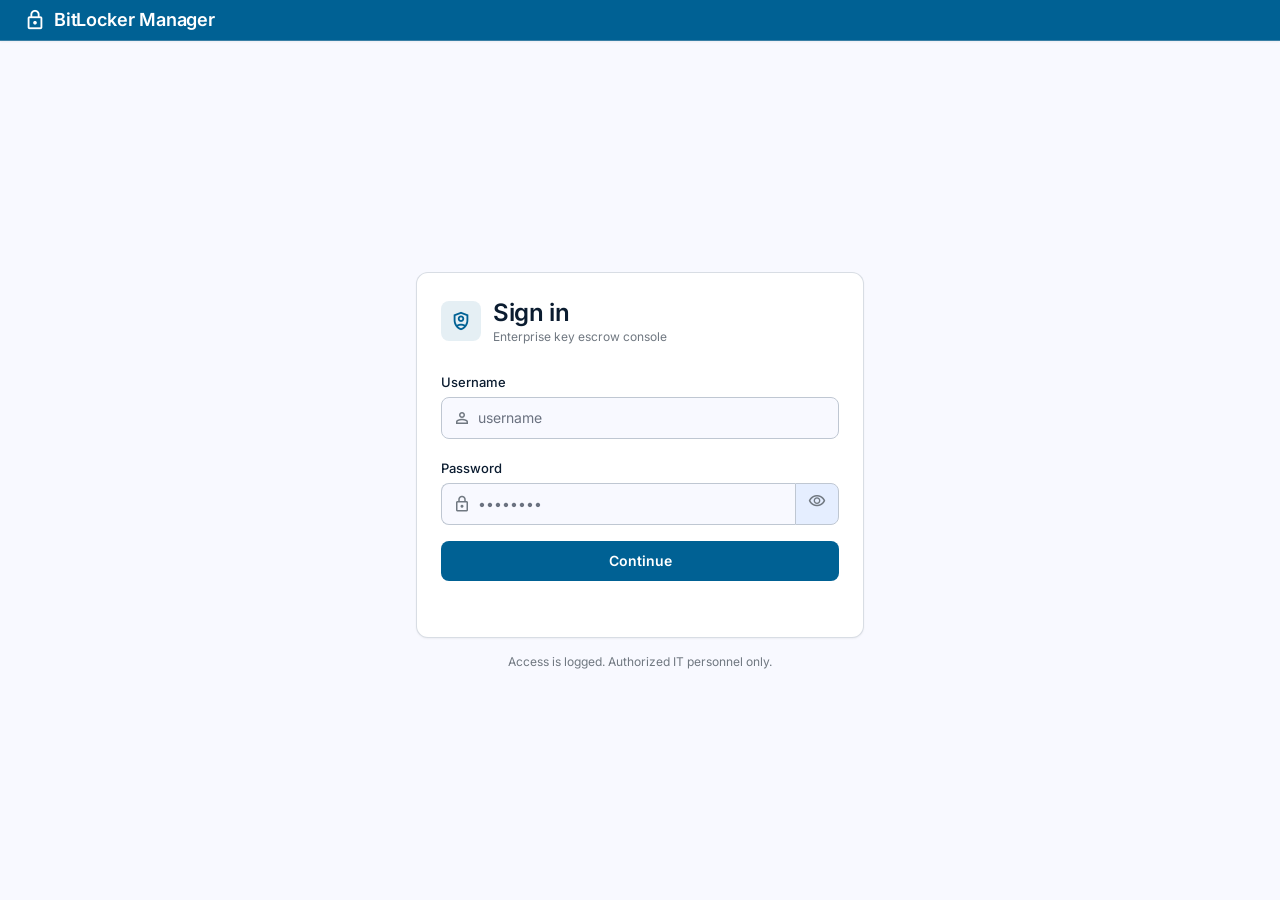
<file: ui/fleet.html>
<!DOCTYPE html>
<html class="h-full bg-surface" lang="en">
<head>
<meta charset="utf-8"/>
<meta content="width=device-width, initial-scale=1.0" name="viewport"/>
<title>BitLocker Manager — Fleet</title>
<link rel="stylesheet" href="assets/app.css"/>
</head>
<body class="min-h-full bg-background font-body-md text-on-surface antialiased flex flex-col">

<!-- TOP BAR -->
<header class="w-full bg-primary text-on-primary shadow-sm border-b border-outline-variant/30">
  <div class="max-w-[1440px] mx-auto px-space-lg py-space-sm flex items-center justify-between">
    <div class="flex items-center gap-space-xl">
      <a class="flex items-center gap-2 text-headline-md font-semibold text-on-primary" href="/ui/fleet.html">
        <span class="material-symbols-outlined text-[22px]">lock</span><span>BitLocker Manager</span>
      </a>
      <nav class="hidden md:flex items-center gap-6">
        <a class="text-on-primary font-semibold border-b-2 border-secondary-fixed text-label-md py-1" href="/ui/fleet.html">Fleet</a>
        <a class="text-primary-fixed hover:text-on-primary text-label-md py-1" href="/ui/audit.html">Audit</a>
        <a id="nav-settings" class="text-primary-fixed hover:text-on-primary text-label-md py-1 hidden" href="/ui/users.html">Settings</a>
      </nav>
    </div>
    <div class="relative">
      <button id="profile-btn" class="flex items-center gap-2 bg-primary-container/40 hover:bg-primary-container/60 cursor-pointer transition-all px-3 py-1.5 rounded-lg border border-primary-fixed-dim/30">
        <span id="avatar-top" class="w-6 h-6 rounded-full bg-secondary-fixed text-on-secondary-fixed flex items-center justify-center font-bold text-xs uppercase">SA</span>
        <span id="whoami" class="text-label-md font-medium text-on-primary">—</span>
        <span class="material-symbols-outlined text-[18px] text-primary-fixed">arrow_drop_down</span>
      </button>
      <div id="profile-menu" class="hidden absolute right-0 mt-1 w-48 bg-surface-container-lowest rounded-lg border border-outline-variant shadow-lg py-1 z-20">
        <a id="menu-settings" href="/ui/users.html" class="hidden flex items-center gap-2 px-3 py-2 text-body-md text-on-surface hover:bg-surface-container"><span class="material-symbols-outlined text-[18px]">manage_accounts</span>Settings — Users</a>
        <button id="menu-helper" class="w-full text-left flex items-center gap-2 px-3 py-2 text-body-md text-on-surface hover:bg-surface-container"><span class="material-symbols-outlined text-[18px]">download</span>Download Unlock Helper</button>
        <div class="my-1 border-t border-outline-variant/40"></div>
        <button id="signout" class="w-full text-left flex items-center gap-2 px-3 py-2 text-body-md text-error hover:bg-surface-container"><span class="material-symbols-outlined text-[18px]">logout</span>Sign out</button>
      </div>
    </div>
  </div>
</header>

<!-- SUB-HEADER -->
<section class="bg-surface-container-lowest border-b border-outline-variant/40">
  <div class="max-w-[1440px] mx-auto px-space-lg py-4 flex flex-col md:flex-row md:items-center md:justify-between gap-4">
    <div class="flex flex-col gap-1">
      <div class="flex items-center gap-2 text-body-sm text-outline">
        <span class="material-symbols-outlined text-[16px] text-primary">devices</span><span class="font-medium text-on-surface">Fleet</span>
      </div>
      <div class="flex items-baseline gap-3">
        <h1 class="text-headline-lg text-on-surface">Device Fleet &amp; Recovery Keys</h1>
        <span id="scope-badge" class="inline-flex items-center px-2 py-0.5 rounded-full text-label-sm bg-surface-container text-primary font-medium">—</span>
      </div>
    </div>
  </div>
</section>

<!-- MAIN -->
<main class="flex-1 max-w-[1440px] w-full mx-auto px-space-lg py-6 flex flex-col gap-5">
  <!-- WORKBENCH -->
  <div class="bg-surface-container-lowest p-4 rounded-xl border border-outline-variant/50 shadow-sm flex flex-col lg:flex-row lg:items-center justify-between gap-4">
    <div class="relative min-w-[280px] max-w-md w-full flex-1">
      <span class="material-symbols-outlined absolute left-3 top-1/2 -translate-y-1/2 text-[18px] text-outline pointer-events-none">search</span>
      <input id="search" class="w-full pl-9 pr-4 py-2 bg-surface text-on-surface text-body-md rounded-lg border border-outline-variant focus:outline-none focus:border-primary focus:ring-2 focus:ring-primary/20 transition-all placeholder:text-outline/70" placeholder="Search hostname, serial, or Recovery Key ID..." type="text"/>
    </div>
    <div class="flex items-center gap-2">
      <button id="btn-dq" class="hidden inline-flex items-center gap-1.5 px-3 py-2 rounded-lg border border-outline-variant bg-surface-container-lowest hover:bg-surface-container text-body-md text-on-surface transition-colors"><span class="material-symbols-outlined text-[18px] text-tertiary">cleaning_services</span><span>Data quality</span></button>
      <div id="export-wrap" class="relative hidden">
        <button id="btn-export" class="inline-flex items-center gap-1.5 px-3 py-2 rounded-lg border border-outline-variant bg-surface-container-lowest hover:bg-surface-container text-body-md text-on-surface transition-colors"><span class="material-symbols-outlined text-[18px]">download</span><span>Export</span><span class="material-symbols-outlined text-[16px] text-outline">arrow_drop_down</span></button>
        <div id="export-menu" class="hidden absolute right-0 mt-1 w-52 bg-surface-container-lowest rounded-lg border border-outline-variant shadow-lg py-1 z-20">
          <div class="px-3 py-1 text-label-sm text-outline uppercase tracking-wider">Inventory (no keys)</div>
          <button data-x="inventory" data-f="csv" class="exp-item w-full text-left px-3 py-1.5 text-body-md text-on-surface hover:bg-surface-container">Inventory · CSV</button>
          <button data-x="inventory" data-f="xlsx" class="exp-item w-full text-left px-3 py-1.5 text-body-md text-on-surface hover:bg-surface-container">Inventory · Excel</button>
          <div class="my-1 border-t border-outline-variant/40"></div>
          <div class="px-3 py-1 text-label-sm text-outline uppercase tracking-wider">Audit report</div>
          <button data-x="audit" data-f="csv" class="exp-item w-full text-left px-3 py-1.5 text-body-md text-on-surface hover:bg-surface-container">Audit log · CSV</button>
          <button data-x="audit" data-f="xlsx" class="exp-item w-full text-left px-3 py-1.5 text-body-md text-on-surface hover:bg-surface-container">Audit log · Excel</button>
        </div>
      </div>
      <button id="btn-import" class="hidden inline-flex items-center gap-1.5 px-3 py-2 rounded-lg border border-outline-variant bg-surface-container-lowest hover:bg-surface-container text-body-md text-on-surface transition-colors"><span class="material-symbols-outlined text-[18px] text-primary">file_upload</span><span>Import</span></button>
      <button id="btn-add" class="hidden inline-flex items-center gap-2 px-4 py-2 rounded-lg bg-secondary text-on-secondary hover:bg-on-secondary-container font-semibold text-body-md shadow-sm transition-all active:scale-98"><span class="material-symbols-outlined text-[20px]">add</span><span>Add device</span></button>
    </div>
  </div>

  <!-- TABLE -->
  <div class="bg-surface-container-lowest rounded-xl border border-outline-variant/60 shadow-sm overflow-hidden flex flex-col">
    <!-- bulk selection toolbar -->
    <div id="bulk-bar" class="blm-bulk hidden">
      <span id="bulk-count" class="text-label-md font-semibold text-on-surface">0 selected</span>
      <div class="flex items-center gap-2">
        <button id="bulk-export" class="inline-flex items-center gap-1.5 px-3 py-1.5 rounded-lg border border-outline-variant bg-surface-container-lowest hover:bg-surface-container text-label-md font-medium text-on-surface transition-colors"><span class="material-symbols-outlined text-[16px]">download</span>Export selected</button>
        <button id="bulk-archive" class="inline-flex items-center gap-1.5 px-3 py-1.5 rounded-lg border border-outline-variant bg-surface-container-lowest hover:bg-surface-container text-label-md font-medium text-on-surface transition-colors"><span class="material-symbols-outlined text-[16px]">inventory_2</span>Archive selected</button>
      </div>
      <button id="bulk-clear" class="ml-auto text-label-md font-medium text-primary hover:underline">Clear selection</button>
    </div>
    <div class="overflow-x-auto blm-scroll" style="max-height:calc(100vh - 240px)">
      <table class="w-full text-left blm-table">
        <thead>
          <tr class="text-label-sm text-outline uppercase tracking-wider">
            <th class="py-3.5 pl-6 pr-2 w-10"><input type="checkbox" id="sel-all" class="blm-checkbox" title="Select all on this page"></th>
            <th class="py-3.5 px-4"><span class="blm-sort inline-flex items-center gap-1" data-sort="hostname">Hostname<span class="material-symbols-outlined blm-caret">unfold_more</span></span></th>
            <th class="py-3.5 px-4"><span class="blm-sort inline-flex items-center gap-1" data-sort="serial">Serial<span class="material-symbols-outlined blm-caret">unfold_more</span></span></th>
            <th class="py-3.5 px-4"><span class="blm-sort inline-flex items-center gap-1" data-sort="site">Site<span class="material-symbols-outlined blm-caret">unfold_more</span></span></th>
            <th class="py-3.5 px-4"><span class="blm-sort inline-flex items-center gap-1" data-sort="volume_id">Recovery Key ID<span class="material-symbols-outlined blm-caret">unfold_more</span></span></th>
            <th class="py-3.5 px-4">Status</th>
            <th class="py-3.5 pr-6 pl-4 text-right">Actions</th>
          </tr>
        </thead>
        <tbody id="rows" class="text-body-md"></tbody>
      </table>
    </div>
    <div class="px-6 py-3.5 bg-surface border-t border-outline-variant/40 flex items-center justify-between text-body-sm text-outline">
      <div id="footer-count">—</div>
      <div class="flex items-center gap-2">
        <button id="prev" class="p-1 rounded text-outline hover:text-on-surface disabled:text-outline-variant disabled:cursor-not-allowed" disabled><span class="material-symbols-outlined text-[18px]">chevron_left</span></button>
        <span id="page-label" class="px-2.5 py-0.5 rounded bg-surface-container font-semibold text-primary">1</span>
        <button id="next" class="p-1 rounded text-outline hover:text-on-surface disabled:text-outline-variant disabled:cursor-not-allowed" disabled><span class="material-symbols-outlined text-[18px]">chevron_right</span></button>
      </div>
    </div>
  </div>

  <div class="bg-surface-container-low border border-surface-container-high rounded-xl p-4 flex items-start gap-3.5">
    <span class="material-symbols-outlined text-primary text-[22px] mt-0.5 shrink-0">info</span>
    <div class="flex-1">
      <h4 class="text-label-md font-semibold text-on-surface">Recovery keys are never shown in this list</h4>
      <p class="text-body-sm text-outline mt-0.5 leading-relaxed">Only the Recovery Key ID (the lookup handle shown on the BitLocker recovery screen) appears here. Use <b>Unlock</b> to provision a key to a Pico, or break-glass <b>Reveal</b> (super-admins, logged as high-severity) when the USB path fails.</p>
    </div>
  </div>
</main>

<!-- UNLOCK MODAL -->
<div id="ul-modal" class="hidden fixed inset-0 z-30 flex items-start justify-center p-4" style="background:rgba(15,23,42,0.4)">
  <div class="bg-surface-container-lowest rounded-xl shadow-xl w-full max-w-md mt-16 border border-outline-variant">
    <div class="flex items-center justify-between px-5 py-3.5 border-b border-outline-variant/50">
      <h3 id="ul-title" class="text-headline-md text-on-surface flex items-center gap-2"><span class="material-symbols-outlined text-[20px] text-primary">usb</span>Unlock</h3>
      <button class="ul-close text-outline hover:text-on-surface"><span class="material-symbols-outlined">close</span></button>
    </div>
    <div id="ul-body" class="p-5 flex flex-col gap-3"></div>
  </div>
</div>

<!-- REVEAL MODAL (break-glass) -->
<div id="rv-modal" class="hidden fixed inset-0 z-30 flex items-start justify-center p-4" style="background:rgba(15,23,42,0.4)">
  <div class="bg-surface-container-lowest rounded-xl shadow-xl w-full max-w-md mt-16 border border-outline-variant">
    <div class="flex items-center justify-between px-5 py-3.5 border-b border-outline-variant/50 bg-error-container/40">
      <h3 class="text-headline-md text-on-error-container flex items-center gap-2"><span class="material-symbols-outlined text-[20px]">warning</span>Break-glass reveal</h3>
      <button class="rv-close text-outline hover:text-on-surface"><span class="material-symbols-outlined">close</span></button>
    </div>
    <div class="p-5 flex flex-col gap-3">
      <div class="p-3 rounded-lg bg-tertiary-fixed/50 text-on-tertiary-fixed-variant text-body-sm">Reveals the plaintext recovery key for <b id="rv-host"></b>. Logged as high-severity and flagged for rotation. Use only when the Pico/USB path fails.</div>
      <div><label class="text-label-md text-on-surface-variant">Reason / ticket</label>
        <input id="rv-reason" class="mt-1 w-full px-3 py-2 bg-surface rounded-lg border border-outline-variant text-body-md focus:outline-none focus:border-primary" placeholder="e.g. USB path failed on this unit"></div>
      <div><label class="text-label-md text-on-surface-variant">Step-up MFA code</label>
        <input id="rv-code" inputmode="numeric" maxlength="6" class="mt-1 w-full px-3 py-2 bg-surface rounded-lg border border-outline-variant text-body-lg tracking-[0.3em] text-center font-code-sm focus:outline-none focus:border-primary" placeholder="000000"></div>
      <button id="rv-go" class="inline-flex items-center justify-center gap-2 px-4 py-2 rounded-lg bg-error text-on-error font-semibold hover:bg-on-error-container"><span class="material-symbols-outlined text-[18px]">key</span>Reveal key</button>
      <div id="rv-out"></div>
    </div>
  </div>
</div>

<!-- ADD / EDIT DEVICE MODAL -->
<div id="dev-modal" class="hidden fixed inset-0 z-30 flex items-start justify-center p-4 overflow-y-auto" style="background:rgba(15,23,42,0.4)">
  <div class="bg-surface-container-lowest rounded-xl shadow-xl w-full max-w-lg mt-10 border border-outline-variant">
    <div class="flex items-center justify-between px-5 py-3.5 border-b border-outline-variant/50">
      <h3 id="dev-title" class="text-headline-md text-on-surface">Add device</h3>
      <button class="dev-close text-outline hover:text-on-surface"><span class="material-symbols-outlined">close</span></button>
    </div>
    <div class="p-5 flex flex-col gap-3">
      <div class="grid grid-cols-2 gap-3">
        <div><label class="text-label-md text-on-surface-variant">Hostname</label><input id="d-host" class="mt-1 w-full px-3 py-2 bg-surface rounded-lg border border-outline-variant text-body-md focus:outline-none focus:border-primary"></div>
        <div><label class="text-label-md text-on-surface-variant">Site</label><select id="d-site" class="mt-1 w-full px-3 py-2 bg-surface rounded-lg border border-outline-variant text-body-md focus:outline-none focus:border-primary"></select></div>
      </div>
      <div class="grid grid-cols-2 gap-3">
        <div><label class="text-label-md text-on-surface-variant">Department</label><input id="d-dept" class="mt-1 w-full px-3 py-2 bg-surface rounded-lg border border-outline-variant text-body-md focus:outline-none focus:border-primary"></div>
        <div><label class="text-label-md text-on-surface-variant">Serial</label><input id="d-serial" class="mt-1 w-full px-3 py-2 bg-surface rounded-lg border border-outline-variant text-body-md focus:outline-none focus:border-primary"></div>
      </div>
      <div id="d-key-block" class="flex flex-col gap-3">
        <div><label class="text-label-md text-on-surface-variant">Recovery Key ID <span class="text-outline">(8-4-4-4-12)</span></label><input id="d-keyid" class="mt-1 w-full px-3 py-2 bg-surface rounded-lg border border-outline-variant text-code-sm font-code-sm focus:outline-none focus:border-primary" placeholder="0A8DC46F-385F-40CA-880C-A756000BA5CF"></div>
        <div><label class="text-label-md text-on-surface-variant">Recovery Key <span class="text-outline">(8 groups of 6 digits)</span></label><input id="d-key" class="mt-1 w-full px-3 py-2 bg-surface rounded-lg border border-outline-variant text-code-sm font-code-sm focus:outline-none focus:border-primary" placeholder="000000-000000-000000-000000-000000-000000-000000-000000"></div>
        <p class="text-body-sm text-outline">The key is encrypted at rest and never shown back. Paste it in any format — separators are optional.</p>
      </div>
      <div class="flex items-center gap-3 pt-1">
        <button id="d-save" class="inline-flex items-center gap-2 px-4 py-2 rounded-lg bg-primary text-on-primary font-semibold hover:bg-surface-tint">Save</button>
        <span id="d-err" class="text-body-sm text-error"></span>
      </div>
    </div>
  </div>
</div>

<!-- DATA QUALITY MODAL -->
<div id="dq-modal" class="hidden fixed inset-0 z-30 flex items-start justify-center p-4 overflow-y-auto" style="background:rgba(15,23,42,0.4)">
  <div class="bg-surface-container-lowest rounded-xl shadow-xl w-full max-w-3xl mt-10 border border-outline-variant">
    <div class="flex items-center justify-between px-5 py-3.5 border-b border-outline-variant/50">
      <h3 class="text-headline-md text-on-surface flex items-center gap-2"><span class="material-symbols-outlined text-[20px] text-tertiary">cleaning_services</span>Data quality — records needing enrichment</h3>
      <button class="dq-close text-outline hover:text-on-surface"><span class="material-symbols-outlined">close</span></button>
    </div>
    <div class="p-5">
      <div id="dq-summary" class="flex flex-wrap gap-2 mb-3"></div>
      <div class="overflow-x-auto max-h-[55vh] rounded-lg border border-outline-variant/50">
        <table class="w-full text-left"><thead><tr class="bg-surface text-label-sm text-outline uppercase tracking-wider"><th class="py-2.5 px-4">Hostname</th><th class="py-2.5 px-4">Site</th><th class="py-2.5 px-4">Serial</th><th class="py-2.5 px-4">Recovery Key ID</th><th class="py-2.5 px-4">Missing</th></tr></thead><tbody id="dq-rows" class="divide-y divide-outline-variant/30 text-body-md"></tbody></table>
      </div>
    </div>
  </div>
</div>

<!-- IMPORT MODAL -->
<div id="imp-modal" class="hidden fixed inset-0 z-30 flex items-start justify-center p-4 overflow-y-auto" style="background:rgba(15,23,42,0.4)">
  <div class="bg-surface-container-lowest rounded-xl shadow-xl w-full max-w-2xl mt-10 border border-outline-variant">
    <div class="flex items-center justify-between px-5 py-3.5 border-b border-outline-variant/50">
      <h3 class="text-headline-md text-on-surface flex items-center gap-2"><span class="material-symbols-outlined text-[20px] text-primary">file_upload</span>Import devices</h3>
      <button class="imp-close text-outline hover:text-on-surface"><span class="material-symbols-outlined">close</span></button>
    </div>
    <div class="p-5 flex flex-col gap-3">
      <div class="p-3 rounded-lg bg-primary-fixed/40 text-on-primary-fixed-variant text-body-sm">Bulk-add devices with their recovery keys. After a successful import, delete the source files/sheet — a plaintext copy defeats the vault.</div>
      <div class="inline-flex p-1 bg-surface-container rounded-lg border border-outline-variant/30 text-label-md w-max">
        <button id="imp-tab-txt" class="imp-tab px-3 py-1 rounded bg-surface-container-lowest font-semibold text-primary shadow-sm">BitLocker .txt files</button>
        <button id="imp-tab-csv" class="imp-tab px-3 py-1 rounded text-on-surface-variant hover:text-on-surface">CSV spreadsheet</button>
      </div>
      <div id="imp-pane-txt">
        <input id="imp-txt" type="file" accept=".txt" multiple class="block w-full text-body-md text-on-surface file:mr-3 file:py-2 file:px-3 file:rounded-lg file:border file:border-outline-variant file:bg-surface-container file:text-on-surface file:cursor-pointer">
        <p class="text-body-sm text-outline mt-1">Native Windows <code class="font-code-sm">BitLocker_Recovery_Key_*.txt</code> files. Hostname/Site/Serial import blank when the file only has the Identifier, and get flagged for enrichment.</p>
      </div>
      <div id="imp-pane-csv" class="hidden">
        <input id="imp-csv" type="file" accept=".csv" class="block w-full text-body-md text-on-surface file:mr-3 file:py-2 file:px-3 file:rounded-lg file:border file:border-outline-variant file:bg-surface-container file:text-on-surface file:cursor-pointer">
        <p class="text-body-sm text-outline mt-1">Recognised columns: <b>Hostname · Site · Identifier · Recovery Key</b> (plus optional Serial). Other columns are ignored.</p>
      </div>
      <div id="imp-preview" class="text-body-sm"></div>
      <div id="imp-errors" class="text-body-sm text-tertiary"></div>
      <div class="flex items-center gap-3">
        <button id="imp-commit" disabled class="inline-flex items-center gap-2 px-4 py-2 rounded-lg bg-secondary text-on-secondary font-semibold hover:bg-on-secondary-container disabled:opacity-50 disabled:cursor-not-allowed"><span class="material-symbols-outlined text-[18px]">check</span>Import <span id="imp-count"></span></button>
      </div>
    </div>
  </div>
</div>

<!-- toast -->
<div id="toast" class="hidden fixed bottom-5 left-1/2 -translate-x-1/2 z-40 px-4 py-2.5 rounded-lg bg-inverse-surface text-inverse-on-surface text-body-md shadow-lg"></div>

<script>
const TOKEN = sessionStorage.getItem("blm_token");
if (!TOKEN) location.replace("/ui/login.html");
const esc = s => (s==null?"":String(s)).replace(/[&<>"]/g, c => ({'&':'&amp;','<':'&lt;','>':'&gt;','"':'&quot;'}[c]));
function claims(){ try { const p = TOKEN.split('.')[1].replace(/-/g,'+').replace(/_/g,'/'); return JSON.parse(decodeURIComponent(escape(atob(p)))); } catch(e){ return {}; } }
async function api(path, opts={}){
  const r = await fetch(path, {...opts, headers:{'Content-Type':'application/json','Authorization':'Bearer '+TOKEN, ...(opts.headers||{})}});
  if (r.status === 401){ sessionStorage.removeItem("blm_token"); location.replace("/ui/login.html"); return new Promise(()=>{}); }
  const b = await r.json().catch(()=>({}));
  if (!r.ok){
    const d = b.detail;
    const msg = (d && typeof d === "object") ? (d.message || "Request failed") : (d || ("Error "+r.status));
    const err = new Error(msg); err.detail = d; err.status = r.status; throw err;
  }
  return b;
}
const show = id => document.getElementById(id);
const ME = claims();
const isSuper = ME.role === "super_admin";
const canManage = ["admin","super_admin"].includes(ME.role);
const canExport = ["auditor","super_admin"].includes(ME.role);

// profile + role-gated chrome
function segInitials(name){ const s=(name||"?").split(/[^A-Za-z0-9]+/).filter(Boolean); return (s.slice(0,2).map(x=>x[0]).join("")||(name||"?")[0]).toUpperCase(); }
show("whoami").textContent = ME.role + (ME.scope ? " · "+ME.scope : "");
show("avatar-top").textContent = segInitials(ME.sub);
show("scope-badge").textContent = ME.scope ? ("Scope · "+ME.scope) : "All sites";
if (canManage){ show("menu-settings").classList.remove("hidden"); show("nav-settings").classList.remove("hidden"); show("btn-add").classList.remove("hidden"); show("btn-import").classList.remove("hidden"); }
if (["auditor","admin","super_admin"].includes(ME.role)) show("btn-dq").classList.remove("hidden");
if (canExport) show("export-wrap").classList.remove("hidden");

show("profile-btn").onclick = e => { e.stopPropagation(); show("profile-menu").classList.toggle("hidden"); };
document.addEventListener("click", () => show("profile-menu").classList.add("hidden"));
show("signout").onclick = () => { sessionStorage.removeItem("blm_token"); location.replace("/ui/login.html"); };

let toastT = null;
function toast(msg){ const t = show("toast"); t.textContent = msg; t.classList.remove("hidden"); clearTimeout(toastT); toastT = setTimeout(()=>t.classList.add("hidden"), 2200); }
function soon(){ toast("This flow lands in the next migration step."); }
show("btn-add").onclick = () => openDevice("add", null);
show("btn-import").onclick = openImport;
show("btn-dq").onclick = openDQ;
show("btn-export").onclick = e => { e.stopPropagation(); show("export-menu").classList.toggle("hidden"); };
document.addEventListener("click", () => show("export-menu").classList.add("hidden"));
show("menu-helper").onclick = () => downloadHelper(null);

// ---- devices list ----
let q = "", page = 0, DEV = [], sortCol = "hostname", sortDir = "asc";
const SEL = new Set();   // selected device ids on the current page
// fit the page to the viewport so the table doesn't push the page into a scroll
// (row ~68px; ~480px of fixed chrome: header, sub-header, workbench, footer, banner)
const SIZE = Math.max(4, Math.floor((window.innerHeight - 480) / 68));
async function load(){
  const off = page * SIZE;
  SEL.clear();   // selection is per-page; clear it whenever the page reloads
  let rows = [];
  try { rows = await api(`/devices?q=${encodeURIComponent(q)}&limit=${SIZE}&offset=${off}&sort=${sortCol}&dir=${sortDir}`); }
  catch(e){ show("rows").innerHTML = `<tr><td colspan="7" class="py-6 px-6 text-error">${esc(e.message)}</td></tr>`; return; }
  draw(rows, off);
}
function paintSort(){
  document.querySelectorAll(".blm-sort").forEach(s => {
    const active = s.dataset.sort === sortCol;
    s.classList.toggle("blm-active", active);
    const caret = s.querySelector(".blm-caret");
    if (caret) caret.textContent = active ? (sortDir === "asc" ? "arrow_upward" : "arrow_downward") : "unfold_more";
  });
}
function draw(rows, off){
  DEV = rows;
  show("prev").disabled = page === 0;
  show("next").disabled = rows.length < SIZE;
  show("page-label").textContent = page + 1;
  show("footer-count").innerHTML = rows.length
    ? `Showing <span class='font-semibold text-on-surface'>${off+1}–${off+rows.length}</span> · page ${page+1}`
    : "No devices on this page";
  show("rows").innerHTML = rows.map(d => {
    const host = d.hostname && d.hostname.trim() ? esc(d.hostname) : `<span class="text-outline">—</span>`;
    const serial = d.serial ? `<span class="font-code-sm text-code-sm">${esc(d.serial)}</span>` : `<span class="text-outline">—</span>`;
    const keyid = d.recovery_key_id ? `<span class="font-code-sm text-code-sm blm-muted">${esc(d.recovery_key_id)}</span>` : `<span class="text-outline">—</span>`;
    const site = d.site ? `<span class="inline-flex items-center px-2 py-0.5 rounded text-label-sm bg-surface-container text-primary font-medium">${esc(d.site)}</span>` : `<span class="text-outline">—</span>`;
    const status = d.has_active_key
      ? `<span class="inline-flex items-center gap-1 px-2.5 py-0.5 rounded-full text-label-sm font-semibold bg-secondary-container/60 text-secondary border border-secondary-fixed"><span class="material-symbols-outlined text-[13px]">lock</span>key on file</span>`
      : `<span class="inline-flex items-center gap-1 px-2.5 py-0.5 rounded-full text-label-sm font-semibold bg-tertiary-fixed text-on-tertiary-fixed-variant border border-tertiary-fixed-dim"><span class="material-symbols-outlined text-[13px]">lock_open</span>no key</span>`;
    const idh = `data-id="${d.id}" data-host="${esc(d.hostname||'')}"`;
    const unlock = d.has_active_key ? `<button data-act="unlock" ${idh} class="row-act inline-flex items-center gap-1 px-3 py-1.5 rounded-md bg-primary text-on-primary text-label-md font-medium hover:bg-surface-tint"><span class="material-symbols-outlined text-[16px]">usb</span>Unlock</button>` : "";
    const reveal = (isSuper && d.has_active_key) ? `<button data-act="reveal" ${idh} class="row-act inline-flex items-center gap-1 px-2.5 py-1.5 rounded-md border border-error/40 text-error text-label-md font-medium hover:bg-error-container/40"><span class="material-symbols-outlined text-[16px]">key</span>Reveal</button>` : "";
    const edit = isSuper ? `<button data-act="edit" ${idh} class="row-act inline-flex items-center gap-1 px-2.5 py-1.5 rounded-md border border-outline-variant text-on-surface hover:bg-surface-container text-label-md font-medium"><span class="material-symbols-outlined text-[16px]">edit</span>Edit</button>` : "";
    const archive = isSuper ? `<button data-act="archive" ${idh} class="row-act inline-flex items-center gap-1 px-2.5 py-1.5 rounded-md border border-outline-variant text-on-surface hover:bg-surface-container text-label-md font-medium"><span class="material-symbols-outlined text-[16px]">inventory_2</span>Archive</button>` : "";
    const sel = SEL.has(String(d.id));
    return `<tr class="transition-colors${sel ? ' blm-row-sel' : ''}">
      <td class="py-4 pl-6 pr-2"><input type="checkbox" class="blm-checkbox row-chk" data-id="${d.id}"${sel ? ' checked' : ''}></td>
      <td class="py-4 px-4 font-semibold text-on-surface">${host}</td>
      <td class="py-4 px-4">${serial}</td>
      <td class="py-4 px-4 whitespace-nowrap">${site}</td>
      <td class="py-4 px-4 whitespace-nowrap">${keyid}</td>
      <td class="py-4 px-4 whitespace-nowrap">${status}</td>
      <td class="py-4 pr-6 pl-4 text-right whitespace-nowrap"><div class="inline-flex items-center gap-1.5">${unlock}${reveal}${edit}${archive}</div></td>
    </tr>`;
  }).join("") || `<tr><td colspan="7" class="py-10 text-center text-outline">No devices match.</td></tr>`;
  show("rows").querySelectorAll(".row-act").forEach(b => b.onclick = () => {
    const act = b.dataset.act, id = b.dataset.id, host = b.dataset.host;
    if (act === "unlock") return openUnlock(id, host);
    if (act === "reveal") return openReveal(id, host);
    if (act === "archive") return archiveDevice(id, host);
    if (act === "edit") return openDevice("edit", DEV.find(d => d.id === id));
    soon();
  });
  show("rows").querySelectorAll(".row-chk").forEach(c => c.onchange = () => {
    const id = c.dataset.id;
    if (c.checked) SEL.add(id); else SEL.delete(id);
    c.closest("tr").classList.toggle("blm-row-sel", c.checked);
    syncBulk();
  });
  paintSort(); syncBulk();
}
// ---- sorting ----
document.querySelectorAll(".blm-sort").forEach(s => s.onclick = () => {
  const col = s.dataset.sort;
  if (col === sortCol) sortDir = sortDir === "asc" ? "desc" : "asc";
  else { sortCol = col; sortDir = "asc"; }
  page = 0; load();
});
// ---- bulk selection ----
function selectable(){ return [...show("rows").querySelectorAll(".row-chk")]; }
function syncBulk(){
  const n = SEL.size;
  show("bulk-bar").classList.toggle("hidden", n === 0);
  show("bulk-count").textContent = n + " selected";
  const boxes = selectable();
  const all = boxes.length > 0 && boxes.every(c => c.checked);
  const some = boxes.some(c => c.checked);
  const sa = show("sel-all"); sa.checked = all; sa.indeterminate = some && !all;
}
show("sel-all").onchange = e => {
  selectable().forEach(c => {
    c.checked = e.target.checked;
    if (c.checked) SEL.add(c.dataset.id); else SEL.delete(c.dataset.id);
    c.closest("tr").classList.toggle("blm-row-sel", c.checked);
  });
  syncBulk();
};
show("bulk-clear").onclick = () => {
  SEL.clear();
  selectable().forEach(c => { c.checked = false; c.closest("tr").classList.remove("blm-row-sel"); });
  syncBulk();
};
show("bulk-export").onclick = () => {
  const sel = DEV.filter(d => SEL.has(String(d.id)));
  if (!sel.length) return;
  const csvCell = v => { const s = (v==null?"":String(v)); return /[",\n]/.test(s) ? '"'+s.replace(/"/g,'""')+'"' : s; };
  const header = ["Hostname","Serial","Site","Recovery Key ID","Status"];
  const lines = [header.join(",")].concat(sel.map(d => [
    d.hostname||"", d.serial||"", d.site||"", d.recovery_key_id||"", d.has_active_key ? "key on file" : "no key"
  ].map(csvCell).join(",")));
  const blob = new Blob([lines.join("\r\n")], {type:"text/csv"});
  const url = URL.createObjectURL(blob), a = document.createElement("a");
  a.href = url; a.download = `inventory-selected-${sel.length}.csv`;
  document.body.appendChild(a); a.click(); a.remove(); URL.revokeObjectURL(url);
  toast(`Exported ${sel.length} device(s).`);
};
show("bulk-archive").onclick = async () => {
  const ids = [...SEL];
  if (!ids.length) return;
  if (!confirm(`Archive ${ids.length} selected device(s)? They're hidden from the list but records and history are kept.`)) return;
  show("bulk-archive").disabled = true;
  let ok = 0, fail = 0;
  for (const id of ids){ try { await api(`/devices/${id}/archive`, {method:"POST"}); ok++; } catch(e){ fail++; } }
  show("bulk-archive").disabled = false;
  toast(`Archived ${ok}${fail ? `, ${fail} failed` : ""}.`);
  load();
};
// ---- unlock (Pico) ----
const HELPER = "http://127.0.0.1:8765";
let ulCtx = null;
document.querySelectorAll(".ul-close").forEach(b => b.onclick = () => show("ul-modal").classList.add("hidden"));
function openUnlock(id, host){
  ulCtx = {id, host};
  show("ul-title").innerHTML = `<span class="material-symbols-outlined text-[20px] text-primary">usb</span>Unlock ${esc(host || "device")}`;
  show("ul-body").innerHTML = `
    <p class="text-body-sm text-outline">Loads the recovery key onto your plugged-in Pico. The key is never shown on screen.</p>
    <label class="text-label-md text-on-surface-variant">Ticket / reason</label>
    <input id="ul-ticket" class="w-full px-3 py-2 bg-surface rounded-lg border border-outline-variant text-body-md focus:outline-none focus:border-primary" placeholder="e.g. INC-1234 — user locked out">
    <button id="ul-go" class="inline-flex items-center justify-center gap-2 px-4 py-2 rounded-lg bg-primary text-on-primary font-semibold hover:bg-surface-tint"><span class="material-symbols-outlined text-[18px]">bolt</span>Load key to Pico</button>`;
  show("ul-go").onclick = runUnlock;
  show("ul-modal").classList.remove("hidden"); show("ul-ticket").focus();
}
async function runUnlock(){
  const ticket = show("ul-ticket").value;
  show("ul-body").innerHTML = `<div class="flex items-center gap-2 text-on-surface py-2"><span class="material-symbols-outlined animate-spin text-primary">progress_activity</span>Loading the recovery key onto the Pico…</div>`;
  try {
    const co = await api("/checkouts", {method:"POST", body: JSON.stringify({device_id: ulCtx.id, ticket_ref: ticket})});
    let res;
    try {
      const r = await fetch(HELPER+"/load", {method:"POST", headers:{"Content-Type":"application/json"},
        body: JSON.stringify({api: location.origin, checkout_id: co.checkout_id, provisioning_token: co.provisioning_token})});
      res = await r.json();
      if (!r.ok || !res.ok) throw new Error(res.error || "helper error");
    } catch(err){ if (String(err).includes("Failed to fetch")) throw new Error("HELPER_DOWN"); throw err; }
    show("ul-body").innerHTML = `<div class="flex items-start gap-2 p-3 rounded-lg bg-secondary-container/40 text-on-secondary-container"><span class="material-symbols-outlined text-secondary">check_circle</span><div>Key loaded onto the Pico (<b>${esc(res.drive)}</b>). Plug the Pico into the locked machine — it types the key and unlocks it.</div></div>`;
  } catch(e){
    if (e.message === "HELPER_DOWN"){
      show("ul-body").innerHTML = `
        <div class="flex items-start gap-2 p-3 rounded-lg bg-tertiary-fixed/60 text-on-tertiary-fixed-variant"><span class="material-symbols-outlined">power</span><div><b>The Unlock Helper isn't running on this PC.</b> It's a small program that lets this page write the key to your Pico.</div></div>
        <button id="ul-dl" class="inline-flex items-center justify-center gap-2 px-4 py-2 rounded-lg bg-primary text-on-primary font-semibold hover:bg-surface-tint"><span class="material-symbols-outlined text-[18px]">download</span>Download Unlock Helper</button>
        <ol class="text-body-sm text-outline list-decimal pl-5 space-y-0.5"><li>Unzip all files into one folder.</li><li>Double-click <code class="font-code-sm">install-helper.cmd</code> and wait for <b>SUCCESS</b>.</li><li>Plug in your Pico, then click Unlock again.</li></ol>
        <div id="ul-dl-msg" class="text-body-sm"></div>`;
      show("ul-dl").onclick = () => downloadHelper(show("ul-dl-msg"));
    } else {
      show("ul-body").innerHTML = `<div class="p-3 rounded-lg bg-error-container text-on-error-container">${esc(e.message)}</div>`;
    }
  }
}

// ---- break-glass reveal ----
let rvCtx = null, rvTimer = null;
document.querySelectorAll(".rv-close").forEach(b => b.onclick = () => { clearInterval(rvTimer); show("rv-modal").classList.add("hidden"); });
function openReveal(id, host){
  rvCtx = {id, host}; clearInterval(rvTimer);
  show("rv-host").textContent = host || "this device";
  show("rv-reason").value = ""; show("rv-code").value = ""; show("rv-out").innerHTML = "";
  show("rv-modal").classList.remove("hidden");
}
show("rv-go").onclick = async () => {
  show("rv-out").innerHTML = "";
  try {
    const r = await api(`/devices/${rvCtx.id}/reveal`, {method:"POST", body: JSON.stringify({code: show("rv-code").value, reason: show("rv-reason").value})});
    showRevealedKey(r.key_material, r.warning || ""); show("rv-code").value = "";
  } catch(e){ show("rv-out").innerHTML = `<div class="text-error text-body-sm mt-1">${esc(e.message)}</div>`; }
};
function showRevealedKey(key, warning){
  let secs = 30; clearInterval(rvTimer);
  const render = () => {
    show("rv-out").innerHTML = `
      <div class="font-code-sm text-code-sm bg-surface-container text-on-surface rounded-lg p-3 break-all select-all tracking-wide">${esc(key)}</div>
      <div class="flex items-center justify-between mt-2">
        <button id="rv-copy" class="inline-flex items-center gap-1 px-2.5 py-1.5 rounded-md border border-outline-variant text-body-md text-on-surface hover:bg-surface-container"><span class="material-symbols-outlined text-[16px]">content_copy</span>Copy</button>
        <span class="text-body-sm text-outline">Auto-hides in <b id="rv-cd">${secs}</b>s</span>
        <button id="rv-hide" class="inline-flex items-center gap-1 px-2.5 py-1.5 rounded-md border border-outline-variant text-body-md text-on-surface hover:bg-surface-container">Hide now</button>
      </div>
      ${warning ? `<div class="text-tertiary text-body-sm mt-2">${esc(warning)}</div>` : ""}`;
    show("rv-copy").onclick = () => navigator.clipboard.writeText(key).then(() => { show("rv-copy").innerHTML = `<span class="material-symbols-outlined text-[16px]">check</span>Copied`; });
    show("rv-hide").onclick = hideKey;
  };
  const hideKey = () => { clearInterval(rvTimer); show("rv-out").innerHTML = `<div class="text-outline text-body-sm">Key hidden.</div>`; };
  render();
  rvTimer = setInterval(() => { secs--; const cd = show("rv-cd"); if (cd) cd.textContent = secs; if (secs <= 0) hideKey(); }, 1000);
}

// ---- archive ----
async function archiveDevice(id, host){
  if (!confirm(`Archive ${host || "this device"}? It's hidden from the list but its record and history are kept.`)) return;
  try { await api(`/devices/${id}/archive`, {method:"POST"}); toast("Device archived."); load(); }
  catch(e){ alert(e.message); }
}

// ---- helper download ----
async function downloadHelper(msgEl){
  const set = html => { if (msgEl) msgEl.innerHTML = html; else toast(String(html).replace(/<[^>]+>/g,"")); };
  try {
    const r = await fetch("/download/unlock-helper", {headers:{"Authorization":"Bearer "+TOKEN}});
    if (!r.ok){ const b = await r.json().catch(()=>({})); set(`<span class="text-error">${esc((b.detail && b.detail.message) || "Download unavailable.")}</span>`); return; }
    const blob = await r.blob(); const url = URL.createObjectURL(blob);
    const a = document.createElement("a"); a.href = url; a.download = "BLM-Unlock-Helper.zip";
    document.body.appendChild(a); a.click(); a.remove(); URL.revokeObjectURL(url);
    set(`<span class="text-secondary">Downloaded. Unzip and run install-helper.cmd.</span>`);
  } catch(err){ set(`<span class="text-error">Download failed: ${esc(String(err))}</span>`); }
}

// ---- add / edit device ----
let devMode = "add", devId = null;
document.querySelectorAll(".dev-close").forEach(b => b.onclick = () => show("dev-modal").classList.add("hidden"));
async function fillSites(sel, selected){
  if (!window.SITES){ try { window.SITES = await api("/sites"); } catch(e){ window.SITES = []; } }
  show(sel).innerHTML = ['<option value="">— select site —</option>'].concat(window.SITES.map(s => `<option value="${esc(s.name)}">${esc(s.name)}</option>`)).join("");
  if (selected) show(sel).value = selected;
}
async function openDevice(mode, d){
  devMode = mode; devId = d ? d.id : null; show("d-err").textContent = "";
  const kb = show("d-key-block"), sw = show("d-serial").closest("div");
  if (mode === "edit"){
    show("dev-title").textContent = "Edit " + (d.hostname || "device");
    kb.classList.add("hidden"); sw.classList.add("hidden");
    show("d-host").value = d.hostname || ""; show("d-dept").value = d.department || "";
    await fillSites("d-site", d.site || null);
  } else {
    show("dev-title").textContent = "Add device";
    kb.classList.remove("hidden"); sw.classList.remove("hidden");
    ["d-host","d-dept","d-serial","d-keyid","d-key"].forEach(i => show(i).value = "");
    await fillSites("d-site", null);
  }
  show("dev-modal").classList.remove("hidden");
}
show("d-save").onclick = async () => {
  show("d-err").textContent = ""; show("d-save").disabled = true;
  try {
    if (devMode === "edit"){
      await api(`/devices/${devId}`, {method:"PATCH", body: JSON.stringify({hostname: show("d-host").value, site: show("d-site").value, department: show("d-dept").value})});
    } else {
      const host = show("d-host").value.trim(), site = show("d-site").value.trim(), serial = show("d-serial").value.trim();
      const kidHex = show("d-keyid").value.replace(/[^0-9A-Fa-f]/g,"").toUpperCase();
      const keyDig = show("d-key").value.replace(/\D/g,"");
      if (!host || !site) throw new Error("Hostname and Site are required.");
      if (kidHex.length !== 32) throw new Error("Recovery Key ID must be 32 hex characters (8-4-4-4-12).");
      if (keyDig.length !== 48) throw new Error("Recovery Key must be 48 digits (8 groups of 6).");
      const kid = [kidHex.slice(0,8),kidHex.slice(8,12),kidHex.slice(12,16),kidHex.slice(16,20),kidHex.slice(20)].join("-");
      const key = keyDig.match(/.{6}/g).join("-");
      const createDevice = rep => api("/devices", {method:"POST", body: JSON.stringify({hostname:host, site, department: show("d-dept").value, serial: serial||null, volume_id: kid, replace_existing: !!rep})});
      let dev;
      try { dev = await createDevice(false); }
      catch(e){
        if (e.detail && e.detail.error === "duplicate_serial"){
          const who = e.detail.existing.map(x => `${x.hostname} (${x.site})`).join(", ");
          if (!confirm(`Serial ${serial} already belongs to: ${who}.\n\nArchive that record and replace it with this one? The old record is kept (archived), not deleted.`)){ show("d-err").textContent = "Cancelled — nothing changed."; show("d-save").disabled = false; return; }
          dev = await createDevice(true);
        } else throw e;
      }
      await api(`/devices/${dev.id}/keys`, {method:"POST", body: JSON.stringify({key_material: key, key_identifier: kid, source: "setup"})});
    }
    show("dev-modal").classList.add("hidden"); toast("Device saved."); load();
  } catch(e){ show("d-err").textContent = e.message; }
  finally { show("d-save").disabled = false; }
};

// ---- export ----
document.querySelectorAll(".exp-item").forEach(b => b.onclick = () => { doExport(b.dataset.x, b.dataset.f); show("export-menu").classList.add("hidden"); });
async function doExport(kind, fmt){
  let path = `/export/${kind}?fmt=${fmt}`; if (kind === "inventory" && q) path += `&q=${encodeURIComponent(q)}`;
  try {
    const r = await fetch(path, {headers:{Authorization:"Bearer "+TOKEN}});
    if (!r.ok){ const b = await r.json().catch(()=>({})); throw new Error(b.detail || ("Error "+r.status)); }
    const blob = await r.blob(), url = URL.createObjectURL(blob), a = document.createElement("a");
    a.href = url; a.download = `${kind === "audit" ? "audit-report" : "inventory"}.${fmt}`;
    document.body.appendChild(a); a.click(); a.remove(); URL.revokeObjectURL(url);
    toast("Export downloaded.");
  } catch(e){ toast("Export failed: " + e.message); }
}

// ---- data quality ----
document.querySelectorAll(".dq-close").forEach(b => b.onclick = () => show("dq-modal").classList.add("hidden"));
async function openDQ(){
  show("dq-summary").innerHTML = `<span class="text-outline text-body-sm">Loading…</span>`; show("dq-rows").innerHTML = "";
  show("dq-modal").classList.remove("hidden");
  const LBL = {hostname:"hostname", serial:"serial", recovery_key_id:"Recovery Key ID"};
  try {
    const r = await api("/devices-quality/incomplete");
    const chip = (n,label,tone) => `<span class="inline-flex items-center px-2.5 py-1 rounded-full text-label-sm font-semibold ${tone}">${n} ${esc(label)}</span>`;
    show("dq-summary").innerHTML =
      chip(r.incomplete, "incomplete of "+r.total, "bg-tertiary-fixed text-on-tertiary-fixed-variant") +
      chip(r.missing_hostname, "no hostname", "bg-surface-container text-on-surface-variant") +
      chip(r.missing_serial, "no serial", "bg-surface-container text-on-surface-variant") +
      chip(r.missing_recovery_key_id, "no key ID", "bg-surface-container text-on-surface-variant");
    show("dq-rows").innerHTML = (r.devices||[]).map(d => `<tr class="hover:bg-surface">
      <td class="py-2.5 px-4 font-semibold">${d.hostname && d.hostname.trim() ? esc(d.hostname) : '<span class="text-outline">—</span>'}</td>
      <td class="py-2.5 px-4">${d.site ? esc(d.site) : '<span class="text-outline">—</span>'}</td>
      <td class="py-2.5 px-4 font-code-sm text-code-sm">${d.serial ? esc(d.serial) : '<span class="text-outline">—</span>'}</td>
      <td class="py-2.5 px-4 font-code-sm text-code-sm">${d.recovery_key_id ? esc(d.recovery_key_id) : '<span class="text-outline">—</span>'}</td>
      <td class="py-2.5 px-4 text-tertiary text-body-sm">${(d.missing||[]).map(f => esc(LBL[f]||f)).join(", ")}</td></tr>`).join("")
      || `<tr><td colspan="5" class="py-6 text-center text-secondary">No gaps — every record has hostname, serial, and key ID.</td></tr>`;
  } catch(e){ show("dq-summary").innerHTML = `<span class="text-error text-body-sm">${esc(e.message)}</span>`; }
}

// ---- import ----
let impRows = [];
document.querySelectorAll(".imp-close").forEach(b => b.onclick = () => show("imp-modal").classList.add("hidden"));
async function apiUpload(path, fd){
  const r = await fetch(path, {method:"POST", headers:{Authorization:"Bearer "+TOKEN}, body: fd});
  if (r.status === 401){ sessionStorage.removeItem("blm_token"); location.replace("/ui/login.html"); return new Promise(()=>{}); }
  const b = await r.json().catch(()=>({}));
  if (!r.ok) throw new Error((b.detail && (b.detail.message || b.detail)) || ("Error "+r.status));
  return b;
}
function impTab(which){
  const txt = which === "txt";
  show("imp-pane-txt").classList.toggle("hidden", !txt);
  show("imp-pane-csv").classList.toggle("hidden", txt);
  show("imp-tab-txt").className = "imp-tab px-3 py-1 rounded " + (txt ? "bg-surface-container-lowest font-semibold text-primary shadow-sm" : "text-on-surface-variant hover:text-on-surface");
  show("imp-tab-csv").className = "imp-tab px-3 py-1 rounded " + (!txt ? "bg-surface-container-lowest font-semibold text-primary shadow-sm" : "text-on-surface-variant hover:text-on-surface");
}
show("imp-tab-txt").onclick = () => impTab("txt");
show("imp-tab-csv").onclick = () => impTab("csv");
function openImport(){
  impRows = []; show("imp-preview").innerHTML = ""; show("imp-errors").innerHTML = "";
  show("imp-commit").disabled = true; show("imp-count").textContent = "";
  show("imp-txt").value = ""; show("imp-csv").value = ""; impTab("txt");
  show("imp-modal").classList.remove("hidden");
}
show("imp-txt").onchange = async e => {
  const files = [...e.target.files]; if (!files.length) return;
  const fd = new FormData(); files.forEach(f => fd.append("files", f));
  try {
    const r = await apiUpload("/import/parse-txt", fd);
    impRows = (r.parsed||[]).filter(p => p.key_identifier && p.key_material)
      .map(p => ({hostname:p.hostname||null, site:p.site||null, serial:p.serial||null, key_identifier:p.key_identifier, key_material:p.key_material}));
    renderImp(impRows, r.errors, `${files.length} file(s) parsed`);
  } catch(err){ show("imp-errors").textContent = err.message; }
};
show("imp-csv").onchange = async e => {
  if (!e.target.files.length) return;
  const fd = new FormData(); fd.append("file", e.target.files[0]);
  try {
    const r = await apiUpload("/import/parse-csv", fd);
    impRows = r.rows || [];
    const note = Object.entries(r.mapping||{}).map(([k,v]) => `${k} ← ${esc(v)}`).join(" · ");
    renderImp(impRows, r.warnings, "Columns matched: " + note);
  } catch(err){ show("imp-errors").textContent = err.message; }
};
function renderImp(rows, msgs, note){
  show("imp-errors").innerHTML = (msgs||[]).map(esc).join("<br>");
  if (!rows.length){ show("imp-preview").innerHTML = `<div class="text-outline">No usable rows found.</div>`; show("imp-commit").disabled = true; show("imp-count").textContent = ""; return; }
  const first = rows.slice(0,8);
  const more = rows.length > 8 ? `<div class="text-outline mt-1">…and ${rows.length-8} more</div>` : "";
  const cell = v => v ? esc(v) : '<span class="text-outline">—</span>';
  show("imp-preview").innerHTML = `<div class="text-outline mb-1">${esc(note)}</div>
    <div class="overflow-x-auto rounded-lg border border-outline-variant/50"><table class="w-full text-left"><thead><tr class="bg-surface text-label-sm text-outline uppercase tracking-wider"><th class="py-2 px-3">Hostname</th><th class="py-2 px-3">Site</th><th class="py-2 px-3">Serial</th><th class="py-2 px-3">Identifier</th><th class="py-2 px-3">Key</th></tr></thead><tbody class="divide-y divide-outline-variant/30">
    ${first.map(r => `<tr><td class="py-2 px-3 font-semibold">${cell(r.hostname)}</td><td class="py-2 px-3">${cell(r.site)}</td><td class="py-2 px-3 font-code-sm text-code-sm">${cell(r.serial)}</td><td class="py-2 px-3 font-code-sm text-code-sm">${esc(r.key_identifier)}</td><td class="py-2 px-3 font-code-sm text-outline">${esc(String(r.key_material).slice(0,7))}…</td></tr>`).join("")}
    </tbody></table></div>${more}`;
  show("imp-commit").disabled = false; show("imp-count").textContent = `(${rows.length})`;
}
show("imp-commit").onclick = async () => {
  show("imp-commit").disabled = true;
  try {
    const r = await api("/import/commit", {method:"POST", body: JSON.stringify(impRows)});
    show("imp-preview").innerHTML = `<div class="p-3 rounded-lg bg-secondary-container/40 text-on-secondary-container"><b>Import complete.</b> Created ${r.created}, skipped ${r.skipped} (already existed)${r.errors.length ? `, ${r.errors.length} errors` : ""}.</div>`;
    show("imp-errors").innerHTML = (r.errors||[]).map(esc).join("<br>");
    load();
  } catch(e){ show("imp-errors").textContent = e.message; show("imp-commit").disabled = false; }
};

let st = null;
show("search").oninput = e => { q = e.target.value; page = 0; clearTimeout(st); st = setTimeout(load, 200); };
show("prev").onclick = () => { if (page>0){ page--; load(); } };
show("next").onclick = () => { page++; load(); };
load();
</script>
</body>
</html>
</file>
<file: ui/assets/app.css>
@font-face{font-family:Inter;font-style:normal;font-weight:400;font-display:swap;src:url(fonts/inter-latin-400-normal.woff2) format("woff2")}@font-face{font-family:Inter;font-style:normal;font-weight:500;font-display:swap;src:url(fonts/inter-latin-500-normal.woff2) format("woff2")}@font-face{font-family:Inter;font-style:normal;font-weight:600;font-display:swap;src:url(fonts/inter-latin-600-normal.woff2) format("woff2")}@font-face{font-family:Inter;font-style:normal;font-weight:700;font-display:swap;src:url(fonts/inter-latin-700-normal.woff2) format("woff2")}@font-face{font-family:JetBrains Mono;font-style:normal;font-weight:400;font-display:swap;src:url(fonts/jetbrains-mono-latin-400-normal.woff2) format("woff2")}@font-face{font-family:JetBrains Mono;font-style:normal;font-weight:500;font-display:swap;src:url(fonts/jetbrains-mono-latin-500-normal.woff2) format("woff2")}@font-face{font-family:Material Symbols Outlined;font-style:normal;font-weight:100 700;font-display:block;src:url(fonts/material-symbols-outlined.woff2) format("woff2")}.material-symbols-outlined{font-family:Material Symbols Outlined;font-weight:400;font-style:normal;line-height:1;letter-spacing:normal;text-transform:none;display:inline-block;white-space:nowrap;word-wrap:normal;direction:ltr;font-feature-settings:"liga";-webkit-font-feature-settings:"liga";-webkit-font-smoothing:antialiased;font-variation-settings:"FILL" 0,"wght" 400,"GRAD" 0,"opsz" 24}*,:after,:before{--tw-border-spacing-x:0;--tw-border-spacing-y:0;--tw-translate-x:0;--tw-translate-y:0;--tw-rotate:0;--tw-skew-x:0;--tw-skew-y:0;--tw-scale-x:1;--tw-scale-y:1;--tw-pan-x: ;--tw-pan-y: ;--tw-pinch-zoom: ;--tw-scroll-snap-strictness:proximity;--tw-gradient-from-position: ;--tw-gradient-via-position: ;--tw-gradient-to-position: ;--tw-ordinal: ;--tw-slashed-zero: ;--tw-numeric-figure: ;--tw-numeric-spacing: ;--tw-numeric-fraction: ;--tw-ring-inset: ;--tw-ring-offset-width:0px;--tw-ring-offset-color:#fff;--tw-ring-color:rgba(59,130,246,.5);--tw-ring-offset-shadow:0 0 #0000;--tw-ring-shadow:0 0 #0000;--tw-shadow:0 0 #0000;--tw-shadow-colored:0 0 #0000;--tw-blur: ;--tw-brightness: ;--tw-contrast: ;--tw-grayscale: ;--tw-hue-rotate: ;--tw-invert: ;--tw-saturate: ;--tw-sepia: ;--tw-drop-shadow: ;--tw-backdrop-blur: ;--tw-backdrop-brightness: ;--tw-backdrop-contrast: ;--tw-backdrop-grayscale: ;--tw-backdrop-hue-rotate: ;--tw-backdrop-invert: ;--tw-backdrop-opacity: ;--tw-backdrop-saturate: ;--tw-backdrop-sepia: ;--tw-contain-size: ;--tw-contain-layout: ;--tw-contain-paint: ;--tw-contain-style: }::backdrop{--tw-border-spacing-x:0;--tw-border-spacing-y:0;--tw-translate-x:0;--tw-translate-y:0;--tw-rotate:0;--tw-skew-x:0;--tw-skew-y:0;--tw-scale-x:1;--tw-scale-y:1;--tw-pan-x: ;--tw-pan-y: ;--tw-pinch-zoom: ;--tw-scroll-snap-strictness:proximity;--tw-gradient-from-position: ;--tw-gradient-via-position: ;--tw-gradient-to-position: ;--tw-ordinal: ;--tw-slashed-zero: ;--tw-numeric-figure: ;--tw-numeric-spacing: ;--tw-numeric-fraction: ;--tw-ring-inset: ;--tw-ring-offset-width:0px;--tw-ring-offset-color:#fff;--tw-ring-color:rgba(59,130,246,.5);--tw-ring-offset-shadow:0 0 #0000;--tw-ring-shadow:0 0 #0000;--tw-shadow:0 0 #0000;--tw-shadow-colored:0 0 #0000;--tw-blur: ;--tw-brightness: ;--tw-contrast: ;--tw-grayscale: ;--tw-hue-rotate: ;--tw-invert: ;--tw-saturate: ;--tw-sepia: ;--tw-drop-shadow: ;--tw-backdrop-blur: ;--tw-backdrop-brightness: ;--tw-backdrop-contrast: ;--tw-backdrop-grayscale: ;--tw-backdrop-hue-rotate: ;--tw-backdrop-invert: ;--tw-backdrop-opacity: ;--tw-backdrop-saturate: ;--tw-backdrop-sepia: ;--tw-contain-size: ;--tw-contain-layout: ;--tw-contain-paint: ;--tw-contain-style: }

/*! tailwindcss v3.4.17 | MIT License | https://tailwindcss.com*/*,:after,:before{box-sizing:border-box;border:0 solid #e5e7eb}:after,:before{--tw-content:""}:host,html{line-height:1.5;-webkit-text-size-adjust:100%;-moz-tab-size:4;-o-tab-size:4;tab-size:4;font-family:ui-sans-serif,system-ui,sans-serif,Apple Color Emoji,Segoe UI Emoji,Segoe UI Symbol,Noto Color Emoji;font-feature-settings:normal;font-variation-settings:normal;-webkit-tap-highlight-color:transparent}body{margin:0;line-height:inherit}hr{height:0;color:inherit;border-top-width:1px}abbr:where([title]){-webkit-text-decoration:underline dotted;text-decoration:underline dotted}h1,h2,h3,h4,h5,h6{font-size:inherit;font-weight:inherit}a{color:inherit;text-decoration:inherit}b,strong{font-weight:bolder}code,kbd,pre,samp{font-family:ui-monospace,SFMono-Regular,Menlo,Monaco,Consolas,Liberation Mono,Courier New,monospace;font-feature-settings:normal;font-variation-settings:normal;font-size:1em}small{font-size:80%}sub,sup{font-size:75%;line-height:0;position:relative;vertical-align:baseline}sub{bottom:-.25em}sup{top:-.5em}table{text-indent:0;border-color:inherit;border-collapse:collapse}button,input,optgroup,select,textarea{font-family:inherit;font-feature-settings:inherit;font-variation-settings:inherit;font-size:100%;font-weight:inherit;line-height:inherit;letter-spacing:inherit;color:inherit;margin:0;padding:0}button,select{text-transform:none}button,input:where([type=button]),input:where([type=reset]),input:where([type=submit]){-webkit-appearance:button;background-color:transparent;background-image:none}:-moz-focusring{outline:auto}:-moz-ui-invalid{box-shadow:none}progress{vertical-align:baseline}::-webkit-inner-spin-button,::-webkit-outer-spin-button{height:auto}[type=search]{-webkit-appearance:textfield;outline-offset:-2px}::-webkit-search-decoration{-webkit-appearance:none}::-webkit-file-upload-button{-webkit-appearance:button;font:inherit}summary{display:list-item}blockquote,dd,dl,figure,h1,h2,h3,h4,h5,h6,hr,p,pre{margin:0}fieldset{margin:0}fieldset,legend{padding:0}menu,ol,ul{list-style:none;margin:0;padding:0}dialog{padding:0}textarea{resize:vertical}input::-moz-placeholder,textarea::-moz-placeholder{opacity:1;color:#9ca3af}input::placeholder,textarea::placeholder{opacity:1;color:#9ca3af}[role=button],button{cursor:pointer}:disabled{cursor:default}audio,canvas,embed,iframe,img,object,svg,video{display:block;vertical-align:middle}img,video{max-width:100%;height:auto}[hidden]:where(:not([hidden=until-found])){display:none}[multiple],[type=date],[type=datetime-local],[type=email],[type=month],[type=number],[type=password],[type=search],[type=tel],[type=text],[type=time],[type=url],[type=week],input:where(:not([type])),select,textarea{-webkit-appearance:none;-moz-appearance:none;appearance:none;background-color:#fff;border-color:#6b7280;border-width:1px;border-radius:0;padding:.5rem .75rem;font-size:1rem;line-height:1.5rem;--tw-shadow:0 0 #0000}[multiple]:focus,[type=date]:focus,[type=datetime-local]:focus,[type=email]:focus,[type=month]:focus,[type=number]:focus,[type=password]:focus,[type=search]:focus,[type=tel]:focus,[type=text]:focus,[type=time]:focus,[type=url]:focus,[type=week]:focus,input:where(:not([type])):focus,select:focus,textarea:focus{outline:2px solid transparent;outline-offset:2px;--tw-ring-inset:var(--tw-empty,/*!*/ /*!*/);--tw-ring-offset-width:0px;--tw-ring-offset-color:#fff;--tw-ring-color:#2563eb;--tw-ring-offset-shadow:var(--tw-ring-inset) 0 0 0 var(--tw-ring-offset-width) var(--tw-ring-offset-color);--tw-ring-shadow:var(--tw-ring-inset) 0 0 0 calc(1px + var(--tw-ring-offset-width)) var(--tw-ring-color);box-shadow:var(--tw-ring-offset-shadow),var(--tw-ring-shadow),var(--tw-shadow);border-color:#2563eb}input::-moz-placeholder,textarea::-moz-placeholder{color:#6b7280;opacity:1}input::placeholder,textarea::placeholder{color:#6b7280;opacity:1}::-webkit-datetime-edit-fields-wrapper{padding:0}::-webkit-date-and-time-value{min-height:1.5em;text-align:inherit}::-webkit-datetime-edit{display:inline-flex}::-webkit-datetime-edit,::-webkit-datetime-edit-day-field,::-webkit-datetime-edit-hour-field,::-webkit-datetime-edit-meridiem-field,::-webkit-datetime-edit-millisecond-field,::-webkit-datetime-edit-minute-field,::-webkit-datetime-edit-month-field,::-webkit-datetime-edit-second-field,::-webkit-datetime-edit-year-field{padding-top:0;padding-bottom:0}select{background-image:url("data:image/svg+xml;charset=utf-8,%3Csvg xmlns='http://www.w3.org/2000/svg' fill='none' viewBox='0 0 20 20'%3E%3Cpath stroke='%236b7280' stroke-linecap='round' stroke-linejoin='round' stroke-width='1.5' d='m6 8 4 4 4-4'/%3E%3C/svg%3E");background-position:right .5rem center;background-repeat:no-repeat;background-size:1.5em 1.5em;padding-right:2.5rem;-webkit-print-color-adjust:exact;print-color-adjust:exact}[multiple],[size]:where(select:not([size="1"])){background-image:none;background-position:0 0;background-repeat:unset;background-size:initial;padding-right:.75rem;-webkit-print-color-adjust:unset;print-color-adjust:unset}[type=checkbox],[type=radio]{-webkit-appearance:none;-moz-appearance:none;appearance:none;padding:0;-webkit-print-color-adjust:exact;print-color-adjust:exact;display:inline-block;vertical-align:middle;background-origin:border-box;-webkit-user-select:none;-moz-user-select:none;user-select:none;flex-shrink:0;height:1rem;width:1rem;color:#2563eb;background-color:#fff;border-color:#6b7280;border-width:1px;--tw-shadow:0 0 #0000}[type=checkbox]{border-radius:0}[type=radio]{border-radius:100%}[type=checkbox]:focus,[type=radio]:focus{outline:2px solid transparent;outline-offset:2px;--tw-ring-inset:var(--tw-empty,/*!*/ /*!*/);--tw-ring-offset-width:2px;--tw-ring-offset-color:#fff;--tw-ring-color:#2563eb;--tw-ring-offset-shadow:var(--tw-ring-inset) 0 0 0 var(--tw-ring-offset-width) var(--tw-ring-offset-color);--tw-ring-shadow:var(--tw-ring-inset) 0 0 0 calc(2px + var(--tw-ring-offset-width)) var(--tw-ring-color);box-shadow:var(--tw-ring-offset-shadow),var(--tw-ring-shadow),var(--tw-shadow)}[type=checkbox]:checked,[type=radio]:checked{border-color:transparent;background-color:currentColor;background-size:100% 100%;background-position:50%;background-repeat:no-repeat}[type=checkbox]:checked{background-image:url("data:image/svg+xml;charset=utf-8,%3Csvg xmlns='http://www.w3.org/2000/svg' fill='%23fff' viewBox='0 0 16 16'%3E%3Cpath d='M12.207 4.793a1 1 0 0 1 0 1.414l-5 5a1 1 0 0 1-1.414 0l-2-2a1 1 0 0 1 1.414-1.414L6.5 9.086l4.293-4.293a1 1 0 0 1 1.414 0'/%3E%3C/svg%3E")}@media (forced-colors:active) {[type=checkbox]:checked{-webkit-appearance:auto;-moz-appearance:auto;appearance:auto}}[type=radio]:checked{background-image:url("data:image/svg+xml;charset=utf-8,%3Csvg xmlns='http://www.w3.org/2000/svg' fill='%23fff' viewBox='0 0 16 16'%3E%3Ccircle cx='8' cy='8' r='3'/%3E%3C/svg%3E")}@media (forced-colors:active) {[type=radio]:checked{-webkit-appearance:auto;-moz-appearance:auto;appearance:auto}}[type=checkbox]:checked:focus,[type=checkbox]:checked:hover,[type=radio]:checked:focus,[type=radio]:checked:hover{border-color:transparent;background-color:currentColor}[type=checkbox]:indeterminate{background-image:url("data:image/svg+xml;charset=utf-8,%3Csvg xmlns='http://www.w3.org/2000/svg' fill='none' viewBox='0 0 16 16'%3E%3Cpath stroke='%23fff' stroke-linecap='round' stroke-linejoin='round' stroke-width='2' d='M4 8h8'/%3E%3C/svg%3E");border-color:transparent;background-color:currentColor;background-size:100% 100%;background-position:50%;background-repeat:no-repeat}@media (forced-colors:active) {[type=checkbox]:indeterminate{-webkit-appearance:auto;-moz-appearance:auto;appearance:auto}}[type=checkbox]:indeterminate:focus,[type=checkbox]:indeterminate:hover{border-color:transparent;background-color:currentColor}[type=file]{background:unset;border-color:inherit;border-width:0;border-radius:0;padding:0;font-size:unset;line-height:inherit}[type=file]:focus{outline:1px solid ButtonText;outline:1px auto -webkit-focus-ring-color}.pointer-events-none{pointer-events:none}.fixed{position:fixed}.absolute{position:absolute}.relative{position:relative}.inset-0{inset:0}.bottom-5{bottom:1.25rem}.left-1\/2{left:50%}.left-3{left:.75rem}.right-0{right:0}.top-1\/2{top:50%}.z-10{z-index:10}.z-20{z-index:20}.z-30{z-index:30}.z-40{z-index:40}.col-span-2{grid-column:span 2/span 2}.col-span-5{grid-column:span 5/span 5}.mx-auto{margin-left:auto;margin-right:auto}.my-1{margin-top:.25rem}.mb-1,.my-1{margin-bottom:.25rem}.mb-3{margin-bottom:.75rem}.mt-0\.5{margin-top:.125rem}.mt-1{margin-top:.25rem}.mt-10{margin-top:2.5rem}.mt-16{margin-top:4rem}.mt-2{margin-top:.5rem}.mt-4{margin-top:1rem}.block{display:block}.inline-block{display:inline-block}.flex{display:flex}.inline-flex{display:inline-flex}.table{display:table}.grid{display:grid}.hidden{display:none}.h-1\.5{height:.375rem}.h-10{height:2.5rem}.h-4{height:1rem}.h-6{height:1.5rem}.h-9{height:2.25rem}.h-full{height:100%}.max-h-\[55vh\]{max-height:55vh}.min-h-\[1rem\]{min-height:1rem}.min-h-full{min-height:100%}.w-1\.5{width:.375rem}.w-10{width:2.5rem}.w-20{width:5rem}.w-28{width:7rem}.w-4{width:1rem}.w-44{width:11rem}.w-48{width:12rem}.w-52{width:13rem}.w-6{width:1.5rem}.w-9{width:2.25rem}.w-full{width:100%}.w-max{width:-moz-max-content;width:max-content}.min-w-\[280px\]{min-width:280px}.max-w-2xl{max-width:42rem}.max-w-3xl{max-width:48rem}.max-w-\[1440px\]{max-width:1440px}.max-w-lg{max-width:32rem}.max-w-md{max-width:28rem}.flex-1{flex:1 1 0%}.shrink-0{flex-shrink:0}.border-collapse{border-collapse:collapse}.-translate-x-1\/2{--tw-translate-x:-50%}.-translate-x-1\/2,.-translate-y-1\/2{transform:translate(var(--tw-translate-x),var(--tw-translate-y)) rotate(var(--tw-rotate)) skewX(var(--tw-skew-x)) skewY(var(--tw-skew-y)) scaleX(var(--tw-scale-x)) scaleY(var(--tw-scale-y))}.-translate-y-1\/2{--tw-translate-y:-50%}@keyframes spin{to{transform:rotate(1turn)}}.animate-spin{animation:spin 1s linear infinite}.cursor-not-allowed{cursor:not-allowed}.cursor-pointer{cursor:pointer}.select-none{-webkit-user-select:none;-moz-user-select:none;user-select:none}.select-all{-webkit-user-select:all;-moz-user-select:all;user-select:all}.list-decimal{list-style-type:decimal}.grid-cols-12{grid-template-columns:repeat(12,minmax(0,1fr))}.grid-cols-2{grid-template-columns:repeat(2,minmax(0,1fr))}.flex-col{flex-direction:column}.flex-wrap{flex-wrap:wrap}.items-start{align-items:flex-start}.items-center{align-items:center}.items-baseline{align-items:baseline}.justify-center{justify-content:center}.justify-between{justify-content:space-between}.gap-1{gap:.25rem}.gap-1\.5{gap:.375rem}.gap-2{gap:.5rem}.gap-3{gap:.75rem}.gap-3\.5{gap:.875rem}.gap-4{gap:1rem}.gap-5{gap:1.25rem}.gap-6{gap:1.5rem}.gap-space-xl{gap:2rem}.space-y-0\.5>:not([hidden])~:not([hidden]){--tw-space-y-reverse:0;margin-top:calc(.125rem*(1 - var(--tw-space-y-reverse)));margin-bottom:calc(.125rem*var(--tw-space-y-reverse))}.divide-y>:not([hidden])~:not([hidden]){--tw-divide-y-reverse:0;border-top-width:calc(1px*(1 - var(--tw-divide-y-reverse)));border-bottom-width:calc(1px*var(--tw-divide-y-reverse))}.divide-outline-variant\/30>:not([hidden])~:not([hidden]){border-color:rgba(191,199,210,.3)}.overflow-hidden{overflow:hidden}.overflow-x-auto{overflow-x:auto}.overflow-y-auto{overflow-y:auto}.whitespace-nowrap{white-space:nowrap}.break-all{word-break:break-all}.rounded{border-radius:.25rem}.rounded-full{border-radius:9999px}.rounded-lg{border-radius:.5rem}.rounded-md{border-radius:.375rem}.rounded-xl{border-radius:.75rem}.rounded-l-lg{border-top-left-radius:.5rem;border-bottom-left-radius:.5rem}.rounded-r-lg{border-top-right-radius:.5rem;border-bottom-right-radius:.5rem}.border{border-width:1px}.border-b{border-bottom-width:1px}.border-b-2{border-bottom-width:2px}.border-r-0{border-right-width:0}.border-t{border-top-width:1px}.border-error\/30{border-color:rgba(186,26,26,.3)}.border-error\/40{border-color:rgba(186,26,26,.4)}.border-outline-variant{--tw-border-opacity:1;border-color:rgb(191 199 210/var(--tw-border-opacity,1))}.border-outline-variant\/30{border-color:rgba(191,199,210,.3)}.border-outline-variant\/40{border-color:rgba(191,199,210,.4)}.border-outline-variant\/50{border-color:rgba(191,199,210,.5)}.border-outline-variant\/60{border-color:rgba(191,199,210,.6)}.border-primary-fixed-dim\/30{border-color:rgba(147,204,255,.3)}.border-secondary-fixed{--tw-border-opacity:1;border-color:rgb(133 248 196/var(--tw-border-opacity,1))}.border-surface-container-high{--tw-border-opacity:1;border-color:rgb(220 233 255/var(--tw-border-opacity,1))}.border-tertiary-fixed-dim{--tw-border-opacity:1;border-color:rgb(255 183 125/var(--tw-border-opacity,1))}.bg-background{--tw-bg-opacity:1;background-color:rgb(248 249 255/var(--tw-bg-opacity,1))}.bg-error{--tw-bg-opacity:1;background-color:rgb(186 26 26/var(--tw-bg-opacity,1))}.bg-error-container{--tw-bg-opacity:1;background-color:rgb(255 218 214/var(--tw-bg-opacity,1))}.bg-error-container\/20{background-color:hsla(6,100%,92%,.2)}.bg-error-container\/40{background-color:hsla(6,100%,92%,.4)}.bg-inverse-surface{--tw-bg-opacity:1;background-color:rgb(33 49 69/var(--tw-bg-opacity,1))}.bg-primary{--tw-bg-opacity:1;background-color:rgb(0 97 148/var(--tw-bg-opacity,1))}.bg-primary-container\/40{background-color:rgba(0,123,185,.4)}.bg-primary-fixed\/40{background-color:rgba(204,229,255,.4)}.bg-primary\/10{background-color:rgba(0,97,148,.1)}.bg-secondary{--tw-bg-opacity:1;background-color:rgb(0 108 74/var(--tw-bg-opacity,1))}.bg-secondary-container\/40{background-color:rgba(130,245,193,.4)}.bg-secondary-container\/60{background-color:rgba(130,245,193,.6)}.bg-secondary-fixed{--tw-bg-opacity:1;background-color:rgb(133 248 196/var(--tw-bg-opacity,1))}.bg-surface{--tw-bg-opacity:1;background-color:rgb(248 249 255/var(--tw-bg-opacity,1))}.bg-surface-container{--tw-bg-opacity:1;background-color:rgb(229 238 255/var(--tw-bg-opacity,1))}.bg-surface-container-high{--tw-bg-opacity:1;background-color:rgb(220 233 255/var(--tw-bg-opacity,1))}.bg-surface-container-low{--tw-bg-opacity:1;background-color:rgb(239 244 255/var(--tw-bg-opacity,1))}.bg-surface-container-lowest{--tw-bg-opacity:1;background-color:rgb(255 255 255/var(--tw-bg-opacity,1))}.bg-tertiary-fixed{--tw-bg-opacity:1;background-color:rgb(255 220 195/var(--tw-bg-opacity,1))}.bg-tertiary-fixed\/50{background-color:rgba(255,220,195,.5)}.bg-tertiary-fixed\/60{background-color:rgba(255,220,195,.6)}.bg-white{--tw-bg-opacity:1;background-color:rgb(255 255 255/var(--tw-bg-opacity,1))}.p-1{padding:.25rem}.p-1\.5{padding:.375rem}.p-2{padding:.5rem}.p-3{padding:.75rem}.p-4{padding:1rem}.p-5{padding:1.25rem}.p-6{padding:1.5rem}.px-2{padding-left:.5rem;padding-right:.5rem}.px-2\.5{padding-left:.625rem;padding-right:.625rem}.px-3{padding-left:.75rem;padding-right:.75rem}.px-3\.5{padding-left:.875rem;padding-right:.875rem}.px-4{padding-left:1rem;padding-right:1rem}.px-5{padding-left:1.25rem;padding-right:1.25rem}.px-6,.px-space-lg{padding-left:1.5rem;padding-right:1.5rem}.py-0\.5{padding-top:.125rem;padding-bottom:.125rem}.py-1{padding-top:.25rem;padding-bottom:.25rem}.py-1\.5{padding-top:.375rem;padding-bottom:.375rem}.py-10{padding-top:2.5rem;padding-bottom:2.5rem}.py-2{padding-top:.5rem;padding-bottom:.5rem}.py-2\.5{padding-top:.625rem;padding-bottom:.625rem}.py-3{padding-top:.75rem;padding-bottom:.75rem}.py-3\.5{padding-top:.875rem;padding-bottom:.875rem}.py-4{padding-top:1rem;padding-bottom:1rem}.py-6{padding-top:1.5rem;padding-bottom:1.5rem}.py-space-sm{padding-top:.5rem}.pb-2,.py-space-sm{padding-bottom:.5rem}.pl-4{padding-left:1rem}.pl-5{padding-left:1.25rem}.pl-6{padding-left:1.5rem}.pl-9{padding-left:2.25rem}.pr-3{padding-right:.75rem}.pr-4{padding-right:1rem}.pr-6{padding-right:1.5rem}.pt-1{padding-top:.25rem}.pt-4{padding-top:1rem}.pt-6{padding-top:1.5rem}.text-left{text-align:left}.text-center{text-align:center}.text-right{text-align:right}.font-body-md{font-family:Inter}.font-code-sm{font-family:JetBrains Mono}.text-\[13px\]{font-size:13px}.text-\[14px\]{font-size:14px}.text-\[16px\]{font-size:16px}.text-\[18px\]{font-size:18px}.text-\[20px\]{font-size:20px}.text-\[22px\]{font-size:22px}.text-body-lg{font-size:16px;line-height:24px;font-weight:400}.text-body-md{font-size:14px;line-height:20px;font-weight:400}.text-body-sm{font-size:12px;line-height:16px;font-weight:400}.text-code-sm{font-size:12px;line-height:16px;font-weight:500}.text-headline-lg{font-size:24px;line-height:32px;letter-spacing:-.015em;font-weight:600}.text-headline-md{font-size:18px;line-height:24px;letter-spacing:-.01em;font-weight:600}.text-label-md{font-size:13px;line-height:18px;font-weight:500}.text-label-sm{font-size:11px;line-height:14px;letter-spacing:.03em;font-weight:600}.text-xs{font-size:.75rem;line-height:1rem}.font-bold{font-weight:700}.font-medium{font-weight:500}.font-semibold{font-weight:600}.uppercase{text-transform:uppercase}.leading-relaxed{line-height:1.625}.tracking-\[0\.3em\]{letter-spacing:.3em}.tracking-\[0\.4em\]{letter-spacing:.4em}.tracking-wide{letter-spacing:.025em}.tracking-wider{letter-spacing:.05em}.text-error{--tw-text-opacity:1;color:rgb(186 26 26/var(--tw-text-opacity,1))}.text-inverse-on-surface{--tw-text-opacity:1;color:rgb(234 241 255/var(--tw-text-opacity,1))}.text-on-error{--tw-text-opacity:1;color:rgb(255 255 255/var(--tw-text-opacity,1))}.text-on-error-container{--tw-text-opacity:1;color:rgb(147 0 10/var(--tw-text-opacity,1))}.text-on-primary{--tw-text-opacity:1;color:rgb(255 255 255/var(--tw-text-opacity,1))}.text-on-primary-fixed-variant{--tw-text-opacity:1;color:rgb(0 75 115/var(--tw-text-opacity,1))}.text-on-secondary{--tw-text-opacity:1;color:rgb(255 255 255/var(--tw-text-opacity,1))}.text-on-secondary-container{--tw-text-opacity:1;color:rgb(0 113 78/var(--tw-text-opacity,1))}.text-on-secondary-fixed{--tw-text-opacity:1;color:rgb(0 33 20/var(--tw-text-opacity,1))}.text-on-surface{--tw-text-opacity:1;color:rgb(11 28 48/var(--tw-text-opacity,1))}.text-on-tertiary-fixed-variant{--tw-text-opacity:1;color:rgb(110 57 0/var(--tw-text-opacity,1))}.text-outline{--tw-text-opacity:1;color:rgb(112 120 129/var(--tw-text-opacity,1))}.text-outline-variant{--tw-text-opacity:1;color:rgb(191 199 210/var(--tw-text-opacity,1))}.text-primary{--tw-text-opacity:1;color:rgb(0 97 148/var(--tw-text-opacity,1))}.text-primary-fixed{--tw-text-opacity:1;color:rgb(204 229 255/var(--tw-text-opacity,1))}.text-secondary{--tw-text-opacity:1;color:rgb(0 108 74/var(--tw-text-opacity,1))}.text-tertiary{--tw-text-opacity:1;color:rgb(141 75 0/var(--tw-text-opacity,1))}.antialiased{-webkit-font-smoothing:antialiased;-moz-osx-font-smoothing:grayscale}.shadow-lg{--tw-shadow:0 10px 15px -3px rgba(0,0,0,.1),0 4px 6px -4px rgba(0,0,0,.1);--tw-shadow-colored:0 10px 15px -3px var(--tw-shadow-color),0 4px 6px -4px var(--tw-shadow-color)}.shadow-lg,.shadow-sm{box-shadow:var(--tw-ring-offset-shadow,0 0 #0000),var(--tw-ring-shadow,0 0 #0000),var(--tw-shadow)}.shadow-sm{--tw-shadow:0 1px 2px 0 rgba(0,0,0,.05);--tw-shadow-colored:0 1px 2px 0 var(--tw-shadow-color)}.shadow-xl{--tw-shadow:0 20px 25px -5px rgba(0,0,0,.1),0 8px 10px -6px rgba(0,0,0,.1);--tw-shadow-colored:0 20px 25px -5px var(--tw-shadow-color),0 8px 10px -6px var(--tw-shadow-color);box-shadow:var(--tw-ring-offset-shadow,0 0 #0000),var(--tw-ring-shadow,0 0 #0000),var(--tw-shadow)}.ring-1{--tw-ring-offset-shadow:var(--tw-ring-inset) 0 0 0 var(--tw-ring-offset-width) var(--tw-ring-offset-color);--tw-ring-shadow:var(--tw-ring-inset) 0 0 0 calc(1px + var(--tw-ring-offset-width)) var(--tw-ring-color);box-shadow:var(--tw-ring-offset-shadow),var(--tw-ring-shadow),var(--tw-shadow,0 0 #0000)}.ring-outline-variant\/40{--tw-ring-color:rgba(191,199,210,.4)}.filter{filter:var(--tw-blur) var(--tw-brightness) var(--tw-contrast) var(--tw-grayscale) var(--tw-hue-rotate) var(--tw-invert) var(--tw-saturate) var(--tw-sepia) var(--tw-drop-shadow)}.transition-all{transition-property:all;transition-timing-function:cubic-bezier(.4,0,.2,1);transition-duration:.15s}.transition-colors{transition-property:color,background-color,border-color,text-decoration-color,fill,stroke;transition-timing-function:cubic-bezier(.4,0,.2,1);transition-duration:.15s}body,html{font-family:Inter,system-ui,sans-serif}.file\:mr-3::file-selector-button{margin-right:.75rem}.file\:cursor-pointer::file-selector-button{cursor:pointer}.file\:rounded-lg::file-selector-button{border-radius:.5rem}.file\:border::file-selector-button{border-width:1px}.file\:border-outline-variant::file-selector-button{--tw-border-opacity:1;border-color:rgb(191 199 210/var(--tw-border-opacity,1))}.file\:bg-surface-container::file-selector-button{--tw-bg-opacity:1;background-color:rgb(229 238 255/var(--tw-bg-opacity,1))}.file\:px-3::file-selector-button{padding-left:.75rem;padding-right:.75rem}.file\:py-2::file-selector-button{padding-top:.5rem;padding-bottom:.5rem}.file\:text-on-surface::file-selector-button{--tw-text-opacity:1;color:rgb(11 28 48/var(--tw-text-opacity,1))}.placeholder\:text-outline\/70::-moz-placeholder{color:hsla(212,7%,47%,.7)}.placeholder\:text-outline\/70::placeholder{color:hsla(212,7%,47%,.7)}.hover\:bg-error-container\/40:hover{background-color:hsla(6,100%,92%,.4)}.hover\:bg-on-error-container:hover{--tw-bg-opacity:1;background-color:rgb(147 0 10/var(--tw-bg-opacity,1))}.hover\:bg-on-secondary-container:hover{--tw-bg-opacity:1;background-color:rgb(0 113 78/var(--tw-bg-opacity,1))}.hover\:bg-primary-container\/60:hover{background-color:rgba(0,123,185,.6)}.hover\:bg-surface:hover{--tw-bg-opacity:1;background-color:rgb(248 249 255/var(--tw-bg-opacity,1))}.hover\:bg-surface-container:hover{--tw-bg-opacity:1;background-color:rgb(229 238 255/var(--tw-bg-opacity,1))}.hover\:bg-surface-tint:hover{--tw-bg-opacity:1;background-color:rgb(0 99 152/var(--tw-bg-opacity,1))}.hover\:text-on-primary:hover{--tw-text-opacity:1;color:rgb(255 255 255/var(--tw-text-opacity,1))}.hover\:text-on-surface:hover{--tw-text-opacity:1;color:rgb(11 28 48/var(--tw-text-opacity,1))}.focus\:border-primary:focus{--tw-border-opacity:1;border-color:rgb(0 97 148/var(--tw-border-opacity,1))}.focus\:outline-none:focus{outline:2px solid transparent;outline-offset:2px}.focus\:ring-2:focus{--tw-ring-offset-shadow:var(--tw-ring-inset) 0 0 0 var(--tw-ring-offset-width) var(--tw-ring-offset-color);--tw-ring-shadow:var(--tw-ring-inset) 0 0 0 calc(2px + var(--tw-ring-offset-width)) var(--tw-ring-color);box-shadow:var(--tw-ring-offset-shadow),var(--tw-ring-shadow),var(--tw-shadow,0 0 #0000)}.focus\:ring-primary\/20:focus{--tw-ring-color:rgba(0,97,148,.2)}.active\:scale-98:active{--tw-scale-x:0.98;--tw-scale-y:0.98;transform:translate(var(--tw-translate-x),var(--tw-translate-y)) rotate(var(--tw-rotate)) skewX(var(--tw-skew-x)) skewY(var(--tw-skew-y)) scaleX(var(--tw-scale-x)) scaleY(var(--tw-scale-y))}.disabled\:cursor-not-allowed:disabled{cursor:not-allowed}.disabled\:text-outline-variant:disabled{--tw-text-opacity:1;color:rgb(191 199 210/var(--tw-text-opacity,1))}.disabled\:opacity-50:disabled{opacity:.5}@media (min-width:768px){.md\:flex{display:flex}.md\:flex-row{flex-direction:row}.md\:items-center{align-items:center}.md\:justify-between{justify-content:space-between}}@media (min-width:1024px){.lg\:flex-row{flex-direction:row}.lg\:items-center{align-items:center}}
/* ===== Table UX enhancements (hand-authored; outside Tailwind JIT) ===== */
:root{
  --blm-zebra:rgb(243 246 255);   /* even-row stripe: between lowest(#fff) and container-low */
  --blm-hover:rgb(228 238 255);   /* row hover, wins over zebra */
  --blm-sel:rgb(214 232 255);     /* selected row tint */
  --blm-muted:rgb(74 85 99);      /* AA-readable body text (~6.4:1 on #fff), replaces low-contrast outline */
  --blm-headbg:rgb(248 249 255);  /* surface */
  --blm-line:rgb(226 231 240);    /* hairline kept under sticky header */
  --blm-primary:rgb(0 97 148);
}
.blm-scroll{overflow-y:auto}
.blm-table{border-collapse:separate;border-spacing:0}
.blm-table thead th{position:sticky;top:0;z-index:5;background:var(--blm-headbg);border-bottom:1px solid var(--blm-line)}
.blm-table tbody tr{border:0}
.blm-table tbody tr:nth-child(even){background:var(--blm-zebra)}
.blm-table tbody tr:hover{background:var(--blm-hover)}
.blm-table tbody tr.blm-row-sel,.blm-table tbody tr.blm-row-sel:hover{background:var(--blm-sel)}
.blm-table tbody tr.blm-row-high{background:rgb(255 236 236)}
.blm-table tbody tr.blm-row-high:hover{background:rgb(255 227 227)}
.blm-muted{color:var(--blm-muted)!important}
.blm-num{text-align:right;font-variant-numeric:tabular-nums}
.blm-trunc{max-width:420px;overflow:hidden;text-overflow:ellipsis;white-space:nowrap}
.blm-sort{cursor:pointer;user-select:none;white-space:nowrap}
.blm-sort:hover{color:var(--blm-primary)}
.blm-caret{font-size:16px;vertical-align:-3px;opacity:0;transition:opacity .12s}
.blm-sort:hover .blm-caret{opacity:.4}
.blm-sort.blm-active{color:var(--blm-primary)}
.blm-sort.blm-active .blm-caret{opacity:1}
/* bulk selection toolbar */
.blm-bulk{align-items:center;gap:.75rem;padding:.6rem 1.5rem;background:rgb(222 236 255);border-bottom:1px solid var(--blm-line)}
.blm-bulk:not(.hidden){display:flex}
.blm-checkbox{width:16px;height:16px;border-radius:4px;border:1.5px solid rgb(140 150 165);accent-color:var(--blm-primary);cursor:pointer;vertical-align:middle}
</file>
